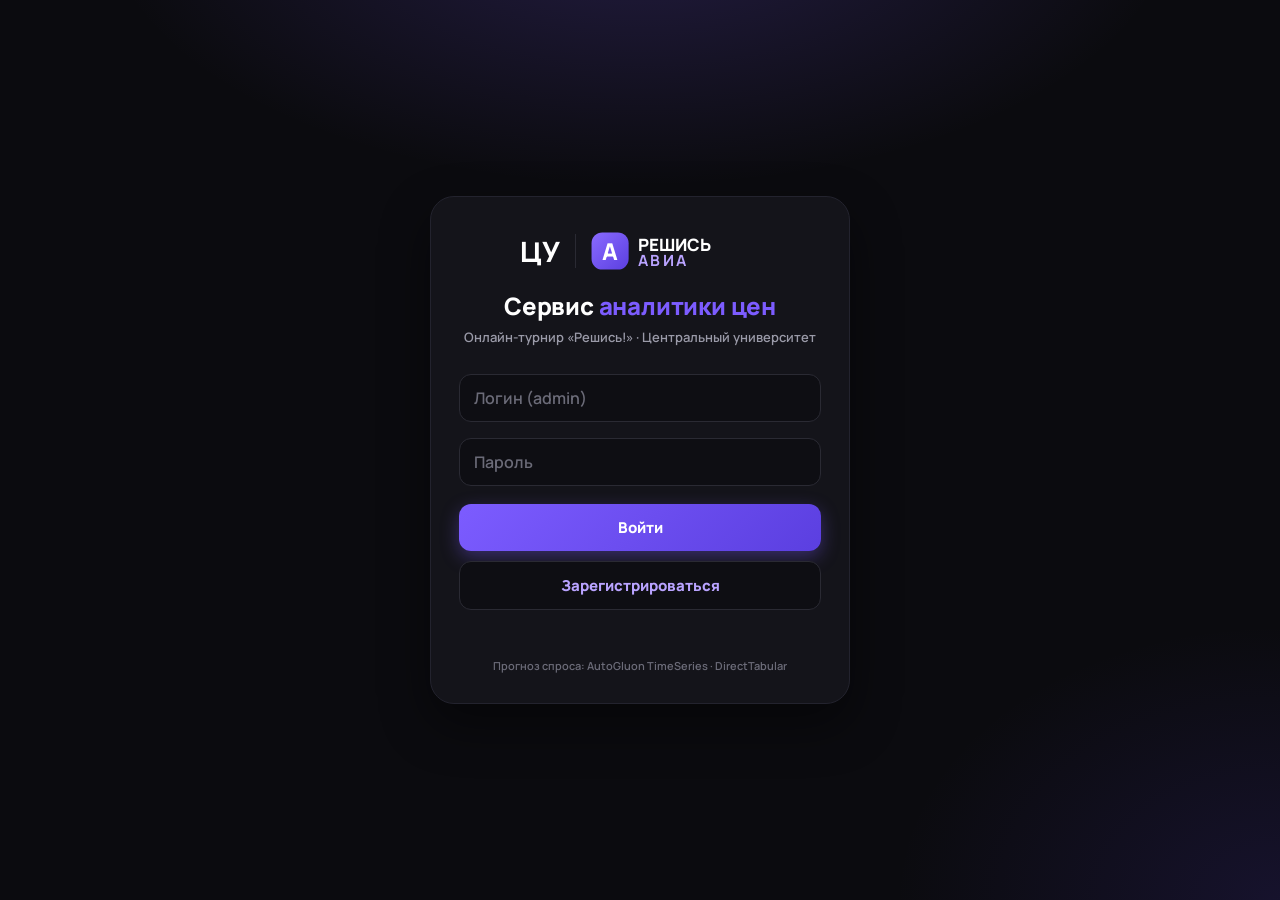
<file: docs/login.html>
<!doctype html>
<html lang="ru">
<head>
  <meta charset="utf-8"><meta name="viewport" content="width=device-width, initial-scale=1">
  <title>Решись авиа — вход</title>
  <link rel="stylesheet" href="style.css?v=4">
</head>
<body>
  <div class="auth-wrap">
    <div class="box">
      <div class="logos">
        <!-- ЦУ: текстовая плашка, без знака -->
        <span style="font-family:Manrope,sans-serif;font-size:28px;font-weight:800;color:#FFFFFF;letter-spacing:1px;line-height:1;">ЦУ</span>
        <div class="sep"></div>
        <!-- Решись авиа: белая "А" на фиолетовом квадрате -->
        <svg width="170" height="48" viewBox="0 0 220 60" xmlns="http://www.w3.org/2000/svg" aria-label="Решись авиа">
          <defs><linearGradient id="rg" x1="0" y1="0" x2="1" y2="1"><stop offset="0" stop-color="#8A6BFF"/><stop offset="1" stop-color="#5B3FE0"/></linearGradient></defs>
          <rect x="2" y="6" width="48" height="48" rx="14" fill="url(#rg)"/>
          <text x="26" y="30" text-anchor="middle" dominant-baseline="central" fill="#FFFFFF" font-size="30" font-weight="800" font-family="Manrope,sans-serif">А</text>
          <text x="62" y="30" font-family="Manrope,sans-serif" font-size="22" font-weight="800" fill="#FFFFFF">РЕШИСЬ</text>
          <text x="62" y="50" font-family="Manrope,sans-serif" font-size="20" font-weight="700" fill="#B9A3FF" letter-spacing="3">АВИА</text>
        </svg>
      </div>
      <h2>Сервис <em>аналитики цен</em></h2>
      <p class="sub">Онлайн‑турнир «Решись!» · Центральный университет</p>
      <input id="username" placeholder="Логин (admin)" oninput="checkUserType()">
      <input id="password" type="password" placeholder="Пароль">
      <input id="password-confirm" type="password" placeholder="Подтвердите пароль" class="hidden">
      <button onclick="login()">Войти</button>
      <button id="btn-register" class="sec" onclick="register()">Зарегистрироваться</button>
      <p id="error-msg" class="err"></p>
      <p class="foot">Прогноз спроса: AutoGluon TimeSeries · DirectTabular</p>
    </div>
  </div>
  <script src="app.js"></script>
</body>
</html>
</file>
<file: docs/style.css>
@import url('https://fonts.googleapis.com/css2?family=Manrope:wght@400;600;700;800&display=swap');
:root{
  --bg:#0B0B0F; --panel:#14141A; --panel2:#0E0E13; --line:#23232E; --line2:#2A2A33;
  --text:#E8E8EF; --muted:#9A9AA8; --dim:#6B6B78;
  --purple:#7C5CFF; --purple2:#5B3FE0; --lilac:#B9A3FF; --white:#FFFFFF; --danger:#FF6B6B;
}
*{box-sizing:border-box;margin:0;padding:0}
html,body{height:100%}
body{
  font-family:'Manrope',system-ui,'Segoe UI',sans-serif;
  background:
    radial-gradient(900px 460px at 50% -10%, rgba(124,92,255,.22), transparent 60%),
    radial-gradient(700px 500px at 100% 100%, rgba(91,63,224,.14), transparent 55%),
    var(--bg);
  color:var(--text); -webkit-font-smoothing:antialiased; min-height:100vh;
}
.hidden{display:none!important}
header{display:flex;align-items:center;gap:14px;padding:14px 20px;background:rgba(20,20,26,.72);
  backdrop-filter:blur(10px);border-bottom:1px solid var(--line);position:sticky;top:0;z-index:5}
header .brand{display:flex;align-items:center;gap:12px;flex:1;flex-wrap:wrap}
header .brand svg{display:block}
header #who{font-size:13px;color:var(--muted);font-weight:600;white-space:nowrap}
.out{background:transparent;border:1px solid #7f2d2d;color:var(--danger);padding:8px 14px;
  border-radius:10px;font-weight:700;font-size:14px;cursor:pointer;transition:.18s;font-family:inherit}
.out:hover{background:#2A1418;border-color:#B33A3A}
main{padding:22px;max-width:980px;margin:0 auto}
.ctrl{display:grid;grid-template-columns:1.4fr 1fr 1fr auto;gap:12px;padding:16px;
  background:var(--panel);border:1px solid var(--line);border-radius:18px}
input,select{width:100%;padding:12px 14px;font-size:16px;font-family:inherit;font-weight:600;
  color:var(--text);background:var(--panel2);border:1px solid var(--line2);border-radius:12px;outline:none;transition:.18s}
input::placeholder{color:var(--dim)}
input:focus,select:focus{border-color:var(--purple);box-shadow:0 0 0 3px rgba(124,92,255,.25)}
select{appearance:none;background-image:linear-gradient(45deg,transparent 50%,var(--muted) 50%),linear-gradient(135deg,var(--muted) 50%,transparent 50%);
  background-position:calc(100% - 18px) 19px,calc(100% - 13px) 19px;background-size:5px 5px,5px 5px;background-repeat:no-repeat}
.ctrl button{background:linear-gradient(135deg,var(--purple),var(--purple2));color:var(--white);border:0;
  border-radius:12px;padding:12px 20px;font-weight:800;font-size:15px;cursor:pointer;transition:.18s;
  box-shadow:0 6px 18px rgba(124,92,255,.35);font-family:inherit}
.ctrl button:hover{transform:translateY(-1px);filter:brightness(1.08)}
.cards{display:grid;grid-template-columns:repeat(4,1fr);gap:12px;margin-top:16px}
.cards > div{background:var(--panel);border:1px solid var(--line);border-radius:16px;padding:16px 14px;text-align:center}
.cards h3{font-size:12px;color:var(--muted);font-weight:700;letter-spacing:.3px;text-transform:uppercase;margin-bottom:8px}
.cards p{font-size:30px;font-weight:800;color:var(--white);line-height:1}
.cards p.accent{color:var(--lilac)}
#chart-container{margin-top:16px;padding:18px;background:var(--panel);border:1px solid var(--line);border-radius:18px}
#chart-container h3{font-size:15px;font-weight:800;color:var(--text);margin-bottom:12px}
#chart-container h3 span{color:var(--purple)}
.auth-wrap{min-height:100vh;display:flex;align-items:center;justify-content:center;padding:24px}
.box{width:100%;max-width:420px;padding:30px 28px;text-align:center;background:var(--panel);
  border:1px solid var(--line);border-radius:24px;box-shadow:0 20px 50px rgba(0,0,0,.45)}
.logos{display:flex;align-items:center;justify-content:center;gap:14px;flex-wrap:wrap;margin-bottom:6px}
.logos .sep{width:1px;height:34px;background:var(--line2)}
.box h2{font-size:24px;font-weight:800;color:var(--white);margin-top:14px;letter-spacing:-.2px}
.box h2 em{font-style:normal;color:var(--purple)}
.sub{color:var(--muted);font-size:13px;font-weight:600;margin:6px 0 20px}
.box input{margin:8px 0;text-align:left}
.box button{width:100%;margin-top:10px;padding:13px;border:0;border-radius:12px;font-family:inherit;
  font-size:15px;font-weight:800;cursor:pointer;transition:.18s;
  background:linear-gradient(135deg,var(--purple),var(--purple2));color:var(--white);box-shadow:0 6px 18px rgba(124,92,255,.35)}
.box button:hover{transform:translateY(-1px);filter:brightness(1.08)}
.box button.sec{background:var(--panel2);color:var(--lilac);border:1px solid var(--line2);box-shadow:none}
.box button.sec:hover{border-color:var(--purple);color:var(--white)}
.err{color:var(--danger);min-height:20px;font-size:13px;font-weight:600;margin-top:12px}
.foot{margin-top:16px;font-size:11px;color:var(--dim);font-weight:600}
@media (max-width:680px){.ctrl{grid-template-columns:1fr 1fr}.ctrl button{grid-column:1/-1}.cards{grid-template-columns:1fr 1fr}header{flex-wrap:wrap}}
@media (max-width:420px){.ctrl{grid-template-columns:1fr}}
</file>
